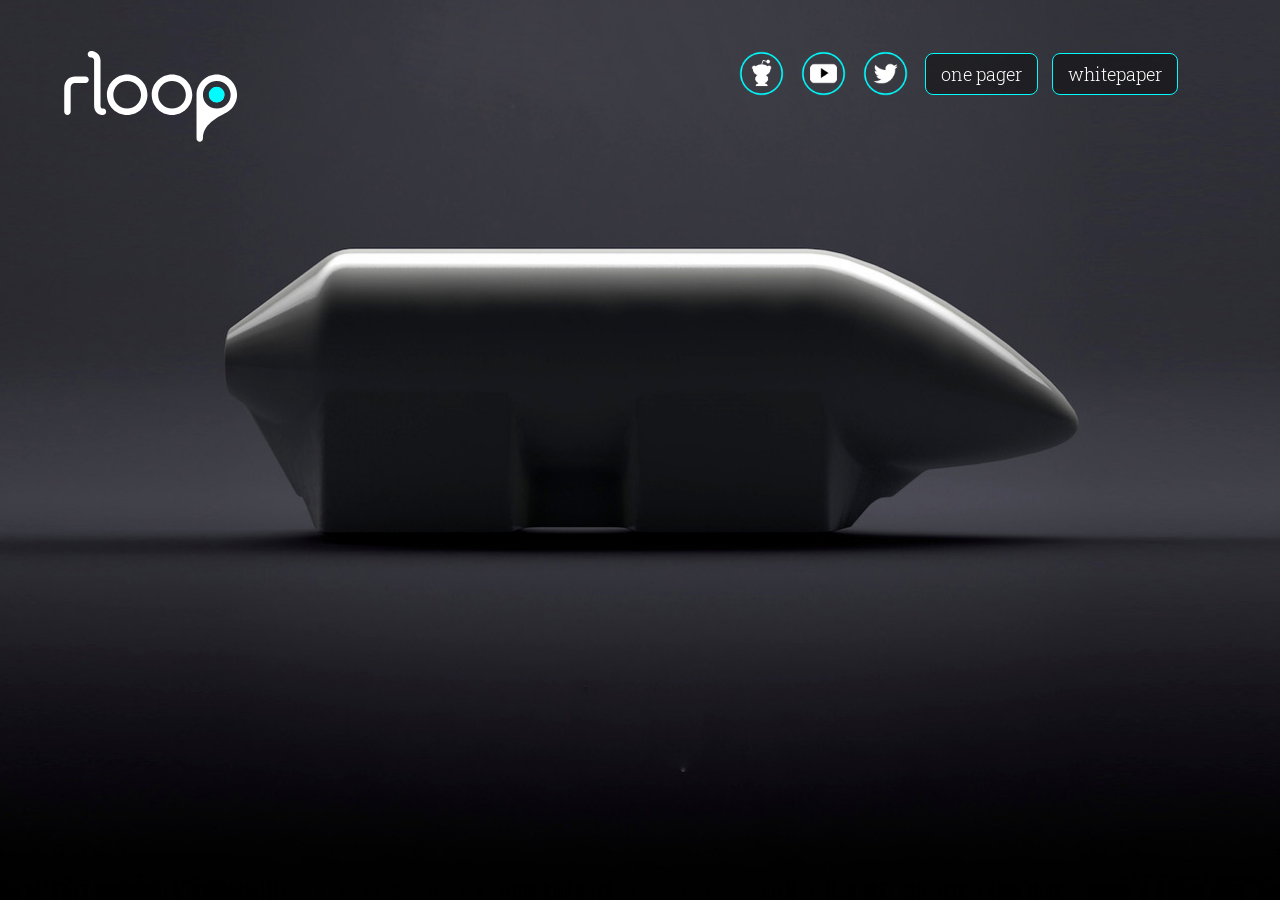
<file: index.html>
<!DOCTYPE html>

<html lang="en">
<head>
    <meta charset="UTF-8"></meta>
    <meta name="viewport" content="width=device-width, initial-scale=0.5, maximum-scale=1, user-scalable=0"></meta>
    <title>rLoop</title>

    <!-- <link href="https://fonts.googleapis.com/css?family=Roboto+Slab|Roboto:300,400" rel="stylesheet"> -->
    <link rel="stylesheet" type="text/css" href="css/preload.css"></link>
    <!-- <link rel="stylesheet" type="text/css" href="css/progressbar-style.css" /> -->

    <!-- jQuery library -->
    <script src="lib/jQuery/jquery-2.2.4.min.js"></script>
    <script src="lib/jQuery/jquery.sticky.js"></script>

    <link rel="stylesheet" type="text/css" href="css/main.css"></link>
    <!-- <script src="https://1.jsconsole.com/js/remote.js?aafbf3f7-8539-4c46-9a0c-f26c4fb8c9ca"></script> -->
    <script type="text/javascript" src="lib/scrollMagic/ScrollMagic.js"></script>
    <script type="text/javascript" src="lib/iScroll/iscroll-probe.js"></script>
    <script type="text/javascript" src="lib/scrollMagic/debug/debug.addIndicators.js"></script>
    <script data-main="js/" src="lib/requirejs/require.js"></script>
    <script src="lib/requirejs/PackageLoader.js"></script>
    <script type="text/javascript" src="js/preloaded.js"></script>
</head>

<body id="body">
    <div id='preloadScreen'>
        <div id='preloadInMiddle'>
            <div id='logoinMiddle'></div>
            <div id='preloadBar'>
                <div id='preloadFill'></div>
            </div>
            <div id="plsRotateText">Please rotate your device for a better viewing experience.</div>
        </div>
    </div>

    <div id="header">
        <div id="logoCont">
            <svg id="logo" version="1.1" viewBox="0 0 211 111" xmlns="http://www.w3.org/2000/svg"><g transform="matrix(1.3333 0 0 -1.3333 -35.839 123.04)"><g transform="translate(46.317 68.953)"><path d="m0 0h-9.719c-4.681 0-9.719-3.345-9.719-10.691v-21.382c0-1.61 1.305-2.916 2.916-2.916 1.61 0 2.915 1.306 2.915 2.916v21.382c0 4.509 2.976 4.86 3.888 4.86h9.719c1.61 0 2.916 1.305 2.916 2.915 0 1.611-1.306 2.916-2.916 2.916" fill="#fff"/></g><g transform="translate(84.222 70.897)"><path d="m0 0c-10.182 0-18.466-8.284-18.466-18.466s8.284-18.466 18.466-18.466 18.466 8.284 18.466 18.466-8.284 18.466-18.466 18.466m0-31.101c-6.967 0-12.635 5.668-12.635 12.635s5.668 12.635 12.635 12.635 12.635-5.668 12.635-12.635-5.668-12.635-12.635-12.635" fill="#fff"/></g><g transform="translate(125.04 70.897)"><path d="m0 0c-10.182 0-18.466-8.284-18.466-18.466s8.284-18.466 18.466-18.466 18.466 8.284 18.466 18.466-8.284 18.466-18.466 18.466m0-31.101c-6.967 0-12.635 5.668-12.635 12.635s5.668 12.635 12.635 12.635 12.635-5.668 12.635-12.635-5.668-12.635-12.635-12.635" fill="#fff"/></g><g transform="translate(165.86 70.897)"><path d="m0 0c-10.164 0-18.466-8.302-18.466-18.466v-39.848c0-1.611 1.305-2.916 2.916-2.916 1.61 0 2.915 1.305 2.915 2.916 0 14.578 17.43 21.002 22.559 24.291 5.129 3.288 8.542 9.04 8.542 15.557 0 10.164-8.302 18.466-18.466 18.466m0-31.101c-7.013 0-12.635 5.622-12.635 12.635 0 7.012 5.622 12.635 12.635 12.635s12.635-5.623 12.635-12.635c0-7.013-5.622-12.635-12.635-12.635" fill="#fff"/></g><g transform="translate(62.394 39.789)"><path d="m0 0-0.462 7e-3c-1.332 0.065-2.008 1.047-2.008 2.916v40.82c0 6.418-5.231 8.747-8.747 8.747-1.61 0-2.916-1.305-2.916-2.915s1.306-2.916 2.916-2.916c0.877 0 2.916-0.284 2.916-2.916v-40.82c0-6.417 4.649-8.747 7.775-8.747l0.105 8e-3c1.606-0.116 3.002 1.092 3.118 2.697 0.117 1.607-1.091 3.003-2.697 3.119" fill="#fff"/></g><g transform="translate(165.86 59.234)"><path d="m0 0c3.757 0 6.803-3.046 6.803-6.803 0-3.758-3.046-6.804-6.803-6.804-3.758 0-6.803 3.046-6.803 6.804 0 3.757 3.045 6.803 6.803 6.803" fill="#fff"/></g><g transform="translate(165.73 47.575)"><path d="m0 0c2.726 0 4.943 2.217 4.943 4.943 0 2.725-2.217 4.942-4.943 4.942s-4.943-2.217-4.943-4.942c0-2.726 2.217-4.943 4.943-4.943" fill="#00fcff"/></g><g transform="translate(165.73 47.575)"><path d="m0 0c2.726 0 4.943 2.217 4.943 4.943 0 2.725-2.217 4.942-4.943 4.942s-4.943-2.217-4.943-4.942c0-2.726 2.217-4.943 4.943-4.943z" fill="none" stroke="#00fcff" stroke-width="4.5"/></g></g></svg>
        </div>
        <div id='buttonsCont'>
            <div id='btnh1' class='btnHeader'></div>
            <div id='btnh2' class='btnHeader'></div>
            <div id='btnh3' class='btnHeader'></div>
            <div id='btnh4' class='btn-main'>one pager</div>
            <div id='btnh5' class='btn-main'>whitepaper</div>
        </div>
        <div class="screen">
            <div id="btnDown" class='btnArrow'></div>
            <div id="btnUp" class='btnArrow'></div>
        </div>
    </div>



    <!-- <main role='main' id='main'> -->
    <div id='main'>
      <div id="containerScroll" class="scrollContainer" style="position: relative;">
         <div class='container' style="position: relative;" >
            <section class="pageClass" id="pag1">
                <div id="pre-block">
                    for the
                </div>
                <div id="post-block1">
                    rLoop is delivering the vision for the Hyperloop.
                    Now you can be part of the engineering revolution.
                </div>
                <div id="post-block2">
                    For over two years, we've created the world's top
                    Hyperloop technology as a decentralised team.
                    Now we are bringing the Hyperloop onto the Blockchain,
                    allowing individuals to own and be part of the future.
                </div>
                <div id="post-block3">
                    <span class="hashtag">#servetheloop</span> <br/>
                    Join our email community to learn what comes next.
                </div>
                <div id="particles-container">
                    <!-- <svg id="particles" viewBox="0 0 100 300"></svg> -->
                </div>
                <!-- <div id="logo-click-area" onClick="start_animation(1.5)"></div> -->
                <div id="post-block4">
                    <form action="https://rloop.us12.list-manage.com/subscribe/post" method="POST" id="subscribe" target="formframe">
                        <input type="hidden" name="u" value="131680a7fd56be89b79329f9b">
                        <input type="hidden" name="id" value="69fc70f978">
                        <input type="email" autocapitalize="off" autocorrect="off" name="MERGE0" id="MERGE0" value="" placeholder="example@host.com"><!--
                        --><input type="submit" name="submit" value="join" class="inputBtn" id="inputNow">
                    </form>
                </div>
            </section>
            <!-- end page 1 -->

            <section class="pageClass" id="pag2">
                <div class="left-coin-text">
                    <div id="txtTitl" class="section-tranz">rLoop Token</div><br>
                    <div id="mainTxt" class="section-tranz">The rToken is the currency to power our network of minds and deliver our projects. The first project is in delivering the future of transportation, the Hyperloop.
                    </div>
                </div>
            </section>
            <!-- end page 2 -->

            <section class="pageClass" id="pag3">
                <div class="left-world-text">
                    <div id="txtTitl3" class="section-tranz">#teamoftomorrow</div>
                    <div id="mainTxt3" class="section-tranz">“rLoop is the first engineering organisation on the Blockchain. We are the fearless, the designers, the inventors, the game changers, the reality breakers. Together we have become a team of over 1,200 engineers from more than 59 countries. United by a desire to be part of world-changing technology. We are the team of tomorrow.” –rLoop
                    </div>
                    <div id="bottomTxt3" class="section-tranz">
                    We are the experts from NASA, CERN, Tesla, GE, Honeywell, and dozens of other top technology companies; all on a journey where the impossible becomes possible.
                    </div>

                </div>
            </section>

            <!-- end page 3 -->

            <section class="pageClass" id="pag4">
                <div class="left-speed-text">
                    <div id="txtTitl4" class="section-tranz">#theraceison</div>
                    <div id="mainTxt4" class="section-tranz">“The   Hyperloop   is   a   new   way   to   connect, it’s as convenient as a train and faster than a plane.” –rLoop
                    </div>
                    <br>
                    <div id="bottomTxt4" class="section-tranz"><span class='weight400'>The Hyperloop is the future of transportation.</span>
                        <br>Imagine a world where there are no weather disturbances, no check in, no flight delays and no  traffic jams or long commutes.<br><br>
                        Technologically all of this is possible.<br>
                         The future is here - the race is on.
                    </div>
                    <div id='watchVideoBtn' class='btn-main section-tranz'>WATCH VIDEO</div>

                </div>
            </section>

            <!-- end page 4 -->

            <section class="pageClass" id="pag5">
                <div class="left-ppl-text">
                    <div id="txtTitl5" class="section-tranz">#ownthehyperloop</div>
                    <div id="mainTxt5" class="section-tranz">“Ethically as well as practically, the Blockchain allows everyone to invest and be part of the future.  The Hyperloop owned by the people is the purest manifestation of our  beliefs, values and capabilities.” –rLoop
                    </div>
                    <div id="bottomTxt5" class="section-tranz">
                   rLoop is delivering the Hyperloop. It’s now time for rLoop to grow  and be owned by the people. By bringing the Hyperloop onto the  Blockchain you have a chance to be part of it.
                    </div>
                    <div id='onePagerBtn' class='btn-main section-tranz'>one pager</div>
                </div>
            </section>

            <!-- end page 5 -->

            <section class="pageClass" id="pag6">
                <div class="left-dots-text">
                    <div id="txtTitl6" class="section-tranz">rNetwork of minds</div>
                    <div id="mainTxt6" class="section-tranz">“When millions of people’s untapped talent has a place to go, the results are incredible. rLoop plans to harness the crowd to change the world.” –rLoop
                    </div>
                </div>
            </section>

            <!-- end page 6 -->

            <section class="pageClass" id="pag7">
                <div class="left-dots2-text">
                    <div id="mainTxt7" class="section-tranz">There are two primary innovations that rLoop provides; the approach to developing a project, and the processes to facilitate network collaboration. This is what we call the rLoop Network – rNetwork
                    </div>
                </div>
            </section>

            <!-- end page 7 -->

            <section class="pageClass" id="pag8">
                <div class="left-dots3-text">
                    <div id="mainTxt8" class="section-tranz">By freeing society from the bottle neck that has hampered technological advancement it enables people to collaborate and provide service wherever they are on the globe.  Together, operating under the rLoop values they will develop innovative technology that can have a global impact.
                    </div>
                </div>
            </section>

            <!-- end page 8 -->

            <section class="pageClass" id="pag9">
                <div class="left-dots4-text">
                    <div id="mainTxt9" class="section-tranz">The ROI comes from selling the project outputs to governments and education; as well as positively contributing to a better world.
                    </div>
                </div>
            </section>

            <!-- end page 9 -->

            <section class="pageClass" id="pag10">
                <div class="left-musk-text">
                    <div id="txtTitl10" class="section-tranz">#teamoftomorrow</div>
                    <div id="mainTxt10" class="section-tranz">In June 2015 Elon Musk, CEO of SpaceX announced a competition for engineering teams to design a pod for the Hyperloop and have it tested on a track at SpaceX.</div>

                    <div id="bottomTxt10" class="section-tranz">Within hours of the competition announcement a post on Reddit encouraged the community to form a team to compete. The team began to grow as strangers came together with a shared vision to make the dream a reality. In an experiment of open collaboration the world’s first crowdsourced engineering team was born: rLoop. The team grew organically through social media. Meeting daily using online tools like Slack and Google Hangouts. Visions and concepts thrived in a non-hierarchical structure, while a lack of organisational obstacles enabled rapid progress.
                    </div>
                    <div id='roadmapBtn' class='btn-main section-tranz'>VIEW OUR ROAD MAP</div>

                </div>
            </section>

            <!-- end page 10 -->

            <section class="pageClass" id="pag11">
                <div class="left-cyl-text">
                    <div id="txtTitl11" class="section-tranz">#wearerLoop</div>
                    <div id="mainTxt11" class="section-tranz">“For three years, we’ve created the world’s top Hyperloop technology as a decentralised team.” –rLoop<br></div>
                    <div id="bottomTxt11" class="section-tranz">Our journey so far...<br><br>• Worlds first most advanced Hyperloop prototype to date<br>•  First pod to achieve static levitation in vacuum<br>•  First pod to demonstrate pressure vessel sustaining human life in vacuum<br>• First engineering system entirely designed and built by the crowd<br>• First engineering organisation on the Blockchain
                    <div id="bottomTxt211" class="section-tranz2"></div>
                    • Award winners:
                        <div id="bottomTxt211" class="section-tranz2">
                            • "Best Non-Student Hyperloop Design” from Elon Musk, SpaceX at the World’s First Hyperloop Design Competition<br>• "Best Hyperloop Design, Drama, and Excitement: Best Architectural Design and Presentation” from BuildEarthLive, Asite, and the Dubai Future Foundation<br>• “Next Big Thing” from Basware and IndieGoGo<br>• “Innovation Award” from SpaceX at the World’s First Hyperloop Pod Competition
                        </div>
                    </div>

                </div>
            </section>

            <!-- end page 11 -->

            <section class="pageClass" id="pag12">
                <div class="left-brain-text">
                    <div id="txtTitl12" class="section-tranz">#futureofwork</div>
                    <div id="mainTxt12" class="section-tranz">“When millions of people’s untapped talent has a place to go, the results are incredible. rLoop plans to harness the crowd to change the world.”  –rLoop</div>
                    <div id="bottomTxt12" class="section-tranz">rLoop is not only delivering a new way to travel, we are demonstrating  a new way to work.<br><br>rLoop has shown that there is a better way of doing business, of collaborating and providing services. It offers vital lessons in how we can shape the future. How we can contribute to our global society and  its destiny together. United and sharing power for common purpose.<br><br>rLoop has shown that there is a vast untapped workforce of talented  and diverse people who are eager to participate in developing innovative  technology that can have global impact.
                    <div id='watchVideoBtn2' class='btn-main section-tranz'>WATCH VIDEO</div>
                    </div>

                </div>
            </section>

            <!-- end page 12 -->

            <section class="pageClass" id="pag13">
                <div class="left-partn-text">
                    <div id="txtTitl13" class="section-tranz">rPartners</div>
                    <div id="mainTxt13" class="section-tranz">“We believe that our vision, values and principles can create the momentum to drive radical change to realise the future of transportation and connect the world as never before.” –rLoop</div>
                    <div id="bottomTxt13" class="section-tranz">With thanks to our trusted partners who have supported our  journey and are united by the desire to be part of a world  changing technology.
                    </div>
                </div>
            </section>

            <!-- end page 13 -->

            <section class="pageClass" id="pag14">
                <div class="left-partn-text">
                    <div id="txtTitl14" class="section-tranz">rNews</div>
                    <div id="mainTxt14" class="section-tranz">“rLoop is a global movement with the ambition and  appetite to change the world. We are united by a shared goal of radical technological breakthroughs for the benefit of humanity.” –rLoop</div>
                    <div id="bottomTxt14" class="section-tranz">Our success to date has been driven from the experiences,  ideas and passion of our members who have over the last few  years put their time and effort into our journey. This journey  has received extensive media interest.
                    </div>
                </div>
            </section>

            <!-- end page 14 -->

            <section class="pageClass" id="pag15">
                <div class="left-end-text">
                    <div id="txtTitl15" class="section-tranz">Be part of the future now!</div><br>
                    <div id="mainTxt15" class="section-tranz">“The rLoop is no cliché. The future  is coming and it’s going to be radical. <br>Now is the time to join... <br> yours is the choice to make.” –rLoop</div><br><br>
                    <div id="bottomTxt15" class="section-tranz">
                        <div id="post-block31">
                            Be in the loop and join our email community.
                        </div><br>
                        <div id="post-block5">
                            <form action="https://rloop.us12.list-manage.com/subscribe/post" method="POST" id="subscribe">
                                <input type="hidden" name="u" value="131680a7fd56be89b79329f9b">
                                <input type="hidden" name="id" value="69fc70f978">
                                <input type="email" autocapitalize="off" autocorrect="off" name="MERGE0" id="MERGE0" value="" placeholder="example@host.com"><!--
                                --><input type="submit" name="submit" value="join">
                            </form>
                        </div>
                    </div>
                </div>
            </section>

            <!-- end page 15-->

        </div>
      </div>
    </div>
    <!-- </main> -->

    <!-- scena 3d -->
    <div id="webGLContent"></div>

    <!-- assets -->


    <!-- navigation -->
    <div id="menuContent"></div>
    <script type="text/javascript">jq=jQuery;</script>

    <div class="popup__overlay">
      <div class="popup" id="popupVid">
        <div class="popup__close">
            <img class="closePopup" src="img/btn/close.png">
        </div>
        <div class='videoHolder'>
            <iframe id="vidframe1" src="https://www.youtube.com/embed/Vu3bW1sVf14?enablejsapi=1&version=3" frameborder="0" allowscriptaccess="always"></iframe>
        </div>
        <div class='videoHolder'>
            <iframe id="vidframe2" src="https://www.youtube.com/embed/C0wcdmJ_2ks?enablejsapi=1&version=3" frameborder="0" ></iframe>
        </div>
        <div class='videoHolder'>
            <iframe id="formframe" name="formframe" frameborder="0" ></iframe>
        </div>
      </div>
    </div>

    <script type="x-shader/x-vertex" id="vertexshader">
        attribute float alpha;
        varying float vAlpha;
        varying vec3 vColor;
        void main() {
            vAlpha = alpha;
            vec4 mvPosition = modelViewMatrix * vec4( position, 1.0 );
            gl_PointSize = 8.0;
            gl_Position = projectionMatrix * mvPosition;
        }
    </script>

    <script type="x-shader/x-fragment" id="fragmentshader">
        uniform vec3 color;
        varying float vAlpha;
        void main() {
            gl_FragColor = vec4( color, vAlpha );
        }
    </script>

    <script type="x-shader/x-vertex" id="vertexshaderP">

        attribute float alpha;
        attribute float size;
        attribute vec3 customColor;
        attribute vec2 aPoints;
        uniform sampler2D texture;
        varying vec3 vColor;
        varying float vAlpha;

        void main() {
            vAlpha = alpha;
            vColor = customColor;


            vec4 pos=vec4(texture2D(texture,aPoints).xyz,1.0)+vec4(position,1.0);
            //vec4 pos=vec4(position,1.0);
            vec4 mvPosition =modelViewMatrix * pos;
            gl_PointSize = size * ( 1000.0 / length( mvPosition.xyz ) );

            gl_Position = projectionMatrix * mvPosition;

        }
    </script>

    <script type="x-shader/x-fragment" id="fragmentshaderP">
        #ifdef GL_ES
        precision highp float;
        #endif

        uniform vec3 color;
        uniform sampler2D texture_point;

        varying vec3 vColor;
        varying float vAlpha;

        void main() {

        gl_FragColor = vec4( color * vColor, vAlpha );
        gl_FragColor = gl_FragColor * texture2D( texture_point, gl_PointCoord );
        //gl_FragColor = vec4( color, vAlpha );

        }


    </script>

</body>
</html>
</file>
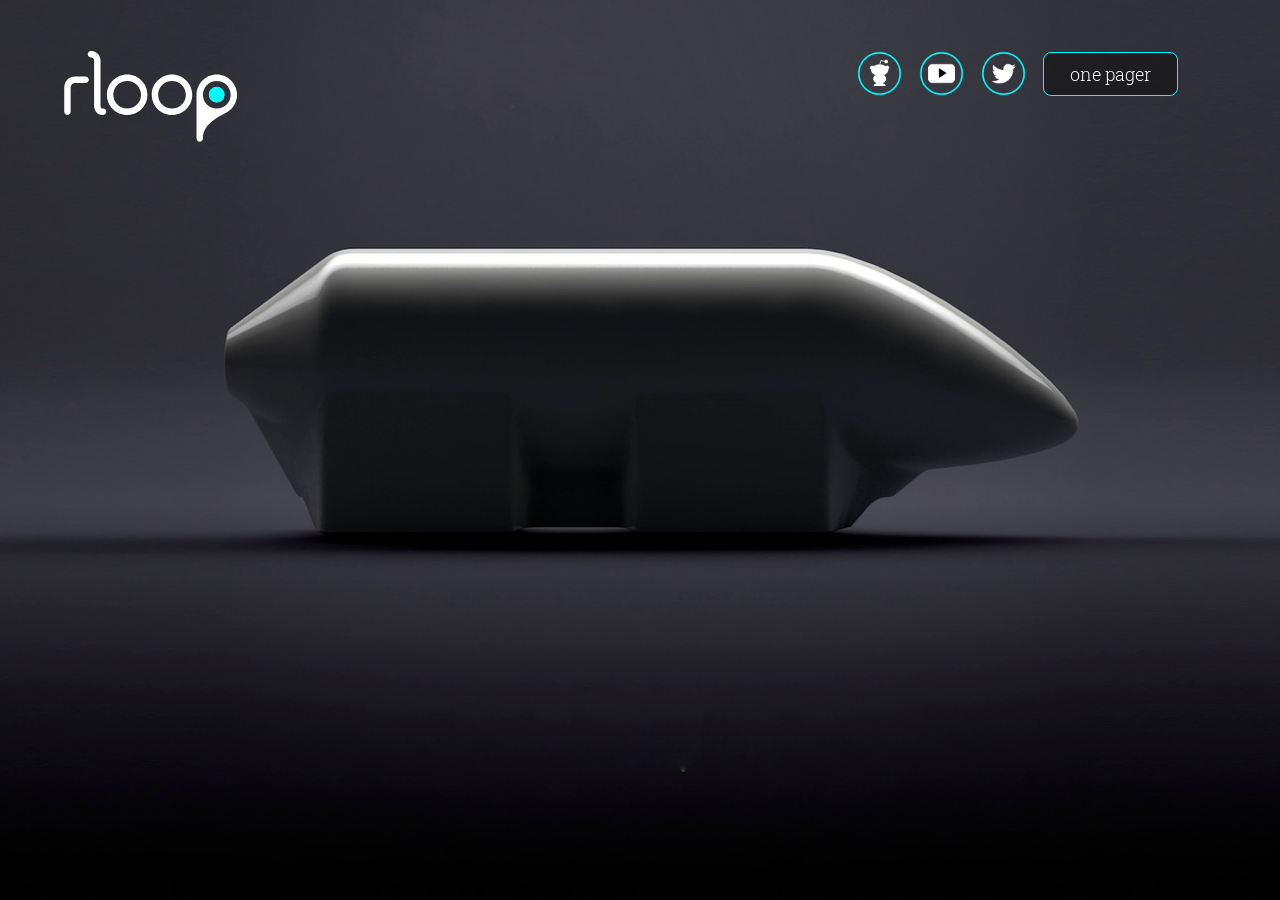
<file: bak20180219/index.html>
<!DOCTYPE html>

<html lang="en">
<head>
    <meta charset="UTF-8"></meta>
    <meta name="viewport" content="width=device-width, initial-scale=0.5, maximum-scale=1, user-scalable=0"></meta>
    <title>rLoop</title>  
    
    <!-- <link href="https://fonts.googleapis.com/css?family=Roboto+Slab|Roboto:300,400" rel="stylesheet"> -->
    <link rel="stylesheet" type="text/css" href="css/preload.css"></link>
    <!-- <link rel="stylesheet" type="text/css" href="css/progressbar-style.css" /> -->

    <!-- jQuery library -->
    <script src="lib/jQuery/jquery-2.2.4.min.js"></script>
    <script src="lib/jQuery/jquery.sticky.js"></script>

    <link rel="stylesheet" type="text/css" href="css/main.css"></link>
    <!-- <script src="https://1.jsconsole.com/js/remote.js?aafbf3f7-8539-4c46-9a0c-f26c4fb8c9ca"></script> -->
    <script type="text/javascript" src="lib/scrollMagic/ScrollMagic.js"></script> 
    <script type="text/javascript" src="lib/iScroll/iscroll-probe.js"></script>   
    <script type="text/javascript" src="lib/scrollMagic/debug/debug.addIndicators.js"></script>  
    <script data-main="js/" src="lib/requirejs/require.js"></script>
    <script src="lib/requirejs/PackageLoader.js"></script> 
    <script type="text/javascript" src="js/preloaded.js"></script>
</head>

<body id="body">
    <div id='preloadScreen'>
        <div id='preloadInMiddle'>
            <div id='logoinMiddle'></div>
            <div id='preloadBar'>
                <div id='preloadFill'></div>
            </div>
            <div id="plsRotateText">Please rotate your device for a better viewing experience.</div>
        </div>
    </div>

    <div id="header">
        <div id="logoCont">
            <svg id="logo" version="1.1" viewBox="0 0 211 111" xmlns="http://www.w3.org/2000/svg"><g transform="matrix(1.3333 0 0 -1.3333 -35.839 123.04)"><g transform="translate(46.317 68.953)"><path d="m0 0h-9.719c-4.681 0-9.719-3.345-9.719-10.691v-21.382c0-1.61 1.305-2.916 2.916-2.916 1.61 0 2.915 1.306 2.915 2.916v21.382c0 4.509 2.976 4.86 3.888 4.86h9.719c1.61 0 2.916 1.305 2.916 2.915 0 1.611-1.306 2.916-2.916 2.916" fill="#fff"/></g><g transform="translate(84.222 70.897)"><path d="m0 0c-10.182 0-18.466-8.284-18.466-18.466s8.284-18.466 18.466-18.466 18.466 8.284 18.466 18.466-8.284 18.466-18.466 18.466m0-31.101c-6.967 0-12.635 5.668-12.635 12.635s5.668 12.635 12.635 12.635 12.635-5.668 12.635-12.635-5.668-12.635-12.635-12.635" fill="#fff"/></g><g transform="translate(125.04 70.897)"><path d="m0 0c-10.182 0-18.466-8.284-18.466-18.466s8.284-18.466 18.466-18.466 18.466 8.284 18.466 18.466-8.284 18.466-18.466 18.466m0-31.101c-6.967 0-12.635 5.668-12.635 12.635s5.668 12.635 12.635 12.635 12.635-5.668 12.635-12.635-5.668-12.635-12.635-12.635" fill="#fff"/></g><g transform="translate(165.86 70.897)"><path d="m0 0c-10.164 0-18.466-8.302-18.466-18.466v-39.848c0-1.611 1.305-2.916 2.916-2.916 1.61 0 2.915 1.305 2.915 2.916 0 14.578 17.43 21.002 22.559 24.291 5.129 3.288 8.542 9.04 8.542 15.557 0 10.164-8.302 18.466-18.466 18.466m0-31.101c-7.013 0-12.635 5.622-12.635 12.635 0 7.012 5.622 12.635 12.635 12.635s12.635-5.623 12.635-12.635c0-7.013-5.622-12.635-12.635-12.635" fill="#fff"/></g><g transform="translate(62.394 39.789)"><path d="m0 0-0.462 7e-3c-1.332 0.065-2.008 1.047-2.008 2.916v40.82c0 6.418-5.231 8.747-8.747 8.747-1.61 0-2.916-1.305-2.916-2.915s1.306-2.916 2.916-2.916c0.877 0 2.916-0.284 2.916-2.916v-40.82c0-6.417 4.649-8.747 7.775-8.747l0.105 8e-3c1.606-0.116 3.002 1.092 3.118 2.697 0.117 1.607-1.091 3.003-2.697 3.119" fill="#fff"/></g><g transform="translate(165.86 59.234)"><path d="m0 0c3.757 0 6.803-3.046 6.803-6.803 0-3.758-3.046-6.804-6.803-6.804-3.758 0-6.803 3.046-6.803 6.804 0 3.757 3.045 6.803 6.803 6.803" fill="#fff"/></g><g transform="translate(165.73 47.575)"><path d="m0 0c2.726 0 4.943 2.217 4.943 4.943 0 2.725-2.217 4.942-4.943 4.942s-4.943-2.217-4.943-4.942c0-2.726 2.217-4.943 4.943-4.943" fill="#00fcff"/></g><g transform="translate(165.73 47.575)"><path d="m0 0c2.726 0 4.943 2.217 4.943 4.943 0 2.725-2.217 4.942-4.943 4.942s-4.943-2.217-4.943-4.942c0-2.726 2.217-4.943 4.943-4.943z" fill="none" stroke="#00fcff" stroke-width="4.5"/></g></g></svg>
        </div>
        <div id='buttonsCont'>
            <div id='btnh1' class='btnHeader'></div>
            <div id='btnh2' class='btnHeader'></div>
            <div id='btnh3' class='btnHeader'></div>
            <div id='btnh4' class='btn-main'>one pager</div>
        </div>
        <div class="screen">
            <div id="btnDown" class='btnArrow'></div>
            <div id="btnUp" class='btnArrow'></div>
        </div>
    </div>



    <!-- <main role='main' id='main'> -->    
    <div id='main'>
      <div id="containerScroll" class="scrollContainer" style="position: relative;">
         <div class='container' style="position: relative;" > 
            <section class="pageClass" id="pag1">
                <div id="pre-block">
                    for the
                </div>
                <div id="post-block1">
                    rLoop is delivering the vision for the Hyperloop.
                    Now you can be part of the engineering revolution.
                </div>
                <div id="post-block2">
                    For over two years, we've created the world's top
                    Hyperloop technology as a decentralised team.
                    Now we are bringing the Hyperloop onto the Blockchain,
                    allowing individuals to own and be part of the future.
                </div>
                <div id="post-block3">
                    <span class="hashtag">#servetheloop</span> <br/>
                    Join our email community to learn what comes next.
                </div>
                <div id="particles-container">
                    <!-- <svg id="particles" viewBox="0 0 100 300"></svg> -->
                </div>
                <!-- <div id="logo-click-area" onClick="start_animation(1.5)"></div> -->
                <div id="post-block4">
                    <form action="https://rloop.us12.list-manage.com/subscribe/post" method="POST" id="subscribe">
                        <input type="hidden" name="u" value="131680a7fd56be89b79329f9b">
                        <input type="hidden" name="id" value="69fc70f978">
                        <input type="email" autocapitalize="off" autocorrect="off" name="MERGE0" id="MERGE0" value="" placeholder="example@host.com"><!--
                        --><input type="submit" name="submit" value="join" class="inputBtn">
                    </form>
                </div>
            </section>
            <!-- end page 1 -->

            <section class="pageClass" id="pag2">
                <div class="left-coin-text">
                    <div id="txtTitl" class="section-tranz">rLoop Coin</div><br>
                    <div id="mainTxt" class="section-tranz">The rCoin is the currency to power our network of minds and deliver our projects. The first project is in delivering the future of transportation, the Hyperloop.
                    </div>
                </div>
            </section>
            <!-- end page 2 -->

            <section class="pageClass" id="pag3">
                <div class="left-world-text">
                    <div id="txtTitl3" class="section-tranz">#teamoftomorrow</div>
                    <div id="mainTxt3" class="section-tranz">“rLoop is the first engineering organisation on the Blockchain. We are the inventors, the risk takers,  the game changers, the reality breakers. Together  we have become a team of over 1,200 members  from more than 56 countries. United by a desire  to be part of world-changing technology. We are the team of tomorrow” –rLoop
                    </div>
                    <div id="bottomTxt3" class="section-tranz">
                    We are the experts from NASA, CERN, Tesla, GE, Honeywell, and dozens of other top technology companies; all on a journey where the impossible become possible. 
                    </div>

                </div>
            </section>

            <!-- end page 3 -->

            <section class="pageClass" id="pag4">
                <div class="left-speed-text">
                    <div id="txtTitl4" class="section-tranz">#theraceison</div>
                    <div id="mainTxt4" class="section-tranz">“The   Hyperloop   is   a   new   way   to   connect, it’s as convenient as a train and faster than a plane” –rLoop
                    </div>
                    <br>
                    <div id="bottomTxt4" class="section-tranz"><span class='weight400'>The Hyperloop is the future of transportation.</span>
                        <br>Imagine a world where there are no weather disturbances, no check in, no flight delays and no  traffic jams or long commutes.<br><br>
                        Technologically all of this is possible.<br>
                         The future is here - the race is on.
                    </div>
                    <div id='watchVideoBtn' class='btn-main section-tranz'>WATCH VIDEO</div>

                </div>
            </section>

            <!-- end page 4 -->

            <section class="pageClass" id="pag5">
                <div class="left-ppl-text">
                    <div id="txtTitl5" class="section-tranz">#ownthehyperloop</div>
                    <div id="mainTxt5" class="section-tranz">“Ethically as well as practically, the Blockchain allows everyone to invest and be part of the future.  The Hyperloop owned by the people is the purest manifestation of our  beliefs, values and capabilities. “ –rLoop
                    </div>
                    <div id="bottomTxt5" class="section-tranz">
                   rLoop is delivering the Hyperloop. It’s now time for rLoop to grow  and be owned by the people. By bringing the Hyperloop onto the  Blockchain you have a chance to be part of it.
                    </div>
                    <div id='onePagerBtn' class='btn-main section-tranz'>one pager</div>
                </div>
            </section>

            <!-- end page 5 -->

            <section class="pageClass" id="pag6">
                <div class="left-dots-text">
                    <div id="txtTitl6" class="section-tranz">rNetwork of minds</div>
                    <div id="mainTxt6" class="section-tranz">“When millions of people’s untapped talent has a place to go, the results are incredible. rLoop plans to harness the crowd to change the world.” –rLoop
                    </div>                   
                </div>
            </section>

            <!-- end page 6 -->

            <section class="pageClass" id="pag7">
                <div class="left-dots2-text">
                    <div id="mainTxt7" class="section-tranz">There are two primary innovations that rLoop provides: the approach to developing a project, and the processes to facilitate network collaboration. This is what we call rNetwork – the rLoop Network. 
                    </div>                   
                </div>
            </section>

            <!-- end page 7 -->

            <section class="pageClass" id="pag8">
                <div class="left-dots3-text">
                    <div id="mainTxt8" class="section-tranz">By freeing society from the bottle neck that has hampered technological advancement it enables people to collaborate and provide service wherever they are on the globe.  Together, operating under the rLoop values they will develop innovative technology that can have a global impact.
                    </div>                   
                </div>
            </section>

            <!-- end page 8 -->

            <section class="pageClass" id="pag9">
                <div class="left-dots4-text">
                    <div id="mainTxt9" class="section-tranz">The ROI comes from selling the project outputs to governments and education as well as positively contributing to a better world.
                    </div>                   
                </div>
            </section>

            <!-- end page 9 -->

            <section class="pageClass" id="pag10">
                <div class="left-musk-text">
                    <div id="txtTitl10" class="section-tranz">#teamoftomorrow</div>
                    <div id="mainTxt10" class="section-tranz">In June 2015 Elon Musk, CEO of SpaceX announced a competition for engineering teams to design a pod for the Hyperloop and have it tested on a track at SpaceX.</div>
                    
                    <div id="bottomTxt10" class="section-tranz">Within hours of the competition announcement a post on Reddit encouraged the community to form a team to compete. The team began to grow as strangers came together with a shared vision to make the dream a reality. In an experiment of open collaboration the world’s first crowdsourced engineering team was born: rLoop. The team grew organically through social media. Meeting daily using online tools like Slack and Google Hangouts. Visions and concepts thrived in a non-hierarchical structure, while a lack of organisational obstacles enabled rapid progress.
                    </div>
                    <div id='roadmapBtn' class='btn-main section-tranz'>VIEW OUR ROAD MAP</div>

                </div>
            </section>

            <!-- end page 10 -->

            <section class="pageClass" id="pag11">
                <div class="left-cyl-text">
                    <div id="txtTitl11" class="section-tranz">#wearerLoop</div>
                    <div id="mainTxt11" class="section-tranz">“For three years, we’ve created the world’s top Hyperloop technology as a decentralised team.” –rLoop<br></div>              
                    <div id="bottomTxt11" class="section-tranz">Our journey so far...<br><br>• Worlds first most advanced Hyperloop prototype to date<br>•  First Pod to achieve static levitation in vacuum<br>•  First pod to demonstrate pressure vessel sustaining human life in vacuum<br>• First engineering system entirely designed and built by the crowd<br>• First engineering organisation on the Blockchain
                    <div id="bottomTxt211" class="section-tranz2"></div>
                    • Award winners:
                        <div id="bottomTxt211" class="section-tranz2">
                            • "Best Non-Student Hyperloop Design” from Elon Musk, SpaceX at the World’s First Hyperloop Design Competition<br>• "Best Hyperloop Design, Drama, and Excitement: Best Architectural Design and Presentation” from BuildEarthLive, Asite, and the Dubai Future Foundation<br>• “Next Big Thing” from Basware and IndieGoGo<br>• “Innovation Award” from SpaceX at the World’s First Hyperloop Pod Competition
                        </div>
                    </div>

                </div>
            </section>

            <!-- end page 11 -->

            <section class="pageClass" id="pag12">
                <div class="left-brain-text">
                    <div id="txtTitl12" class="section-tranz">#futureofwork</div>
                    <div id="mainTxt12" class="section-tranz">“When millions of people’s untapped talent has a place to go, the results are incredible. rLoop plans to harness the crowd to change the world.”  –rLoop</div>              
                    <div id="bottomTxt12" class="section-tranz">rLoop is not only delivering a new way to travel, we are demonstrating  a new way to work.<br><br>rLoop has shown that there is a better way of doing business, of collaborating and providing services. It offers vital lessons in how we can shape the future. How we can contribute to our global society and  its destiny together. United and sharing power for common purpose.<br><br>rLoop has shown that there is a vast untapped workforce of talented  and diverse people who are eager to participate in developing innovative  technology that can have global impact.  
                    <div id='watchVideoBtn2' class='btn-main section-tranz'>WATCH VIDEO</div>                      
                    </div>
                    
                </div>
            </section>

            <!-- end page 12 -->

            <section class="pageClass" id="pag13">
                <div class="left-partn-text">
                    <div id="txtTitl13" class="section-tranz">rPartners</div>
                    <div id="mainTxt13" class="section-tranz">“We believe that our vision, values and principles can create the momentum to drive radical change to realise the future of transportation and connect the world as never before.” –rLoop</div>              
                    <div id="bottomTxt13" class="section-tranz">With thanks to our trusted partners who have supported our  journey and are united by the desire to be part of a world  changing technology...
                    </div>
                </div>
            </section>

            <!-- end page 13 -->

            <section class="pageClass" id="pag14">
                <div class="left-partn-text">
                    <div id="txtTitl14" class="section-tranz">rNews</div>
                    <div id="mainTxt14" class="section-tranz">“rLoop is a global movement with the ambition and  appetite to change the world. We are united by a shared goal of radical technological breakthroughs for the benefit of humanity.” –rLoop</div>              
                    <div id="bottomTxt14" class="section-tranz">Our success to date has been driven from the experiences,  ideas and passion of our members who have over the last few  years put their time and effort into our journey. This journey  has received extensive media interest.
                    </div>
                </div>
            </section>

            <!-- end page 14 -->

            <section class="pageClass" id="pag15">
                <div class="left-end-text">
                    <div id="txtTitl15" class="section-tranz">Be part of the future now</div><br>
                    <div id="mainTxt15" class="section-tranz">“The rLoop is no cliché – the future  is coming and it’s going to be radical... <br>now is the time to join... <br> yours is the choice to make.” –rLoop</div><br><br>          
                    <div id="bottomTxt15" class="section-tranz">
                        <div id="post-block31">
                            Be in the loop and join our email community.
                        </div><br>
                        <div id="post-block5">
                            <form action="https://rloop.us12.list-manage.com/subscribe/post" method="POST" id="subscribe">
                                <input type="hidden" name="u" value="131680a7fd56be89b79329f9b">
                                <input type="hidden" name="id" value="69fc70f978">
                                <input type="email" autocapitalize="off" autocorrect="off" name="MERGE0" id="MERGE0" value="" placeholder="example@host.com"><!--
                                --><input type="submit" name="submit" value="join">
                            </form>
                        </div>
                    </div>
                </div>
            </section>

            <!-- end page 15-->

        </div>
      </div>
    </div>
    <!-- </main> -->

    <!-- scena 3d -->
    <div id="webGLContent"></div>

    <!-- assets -->


    <!-- navigation -->
    <div id="menuContent"></div>
    <script type="text/javascript">jq=jQuery;</script>

    <script type="x-shader/x-vertex" id="vertexshader">
        attribute float alpha;
        varying float vAlpha;
        varying vec3 vColor;
        void main() {
            vAlpha = alpha;
            vec4 mvPosition = modelViewMatrix * vec4( position, 1.0 );
            gl_PointSize = 8.0;
            gl_Position = projectionMatrix * mvPosition;
        }
    </script> 

    <script type="x-shader/x-fragment" id="fragmentshader">
        uniform vec3 color;
        varying float vAlpha;
        void main() {
            gl_FragColor = vec4( color, vAlpha );
        }
    </script>

    <script type="x-shader/x-vertex" id="vertexshaderP">

        attribute float alpha;
        attribute float size;
        attribute vec3 customColor;
        attribute vec2 aPoints;
        uniform sampler2D texture;
        varying vec3 vColor;
        varying float vAlpha;

        void main() {
            vAlpha = alpha;
            vColor = customColor;


            vec4 pos=vec4(texture2D(texture,aPoints).xyz,1.0)+vec4(position,1.0);
            //vec4 pos=vec4(position,1.0);
            vec4 mvPosition =modelViewMatrix * pos;
            gl_PointSize = size * ( 1000.0 / length( mvPosition.xyz ) );

            gl_Position = projectionMatrix * mvPosition;

        }


    </script>

    <script type="x-shader/x-fragment" id="fragmentshaderP">
        #ifdef GL_ES
        precision highp float;
        #endif

        uniform vec3 color;
        uniform sampler2D texture_point;

        varying vec3 vColor;
        varying float vAlpha;

        void main() {

        gl_FragColor = vec4( color * vColor, vAlpha );
        gl_FragColor = gl_FragColor * texture2D( texture_point, gl_PointCoord );
        //gl_FragColor = vec4( color, vAlpha );

        }


    </script>
   
</body>
</html>
</file>
<file: css/preload.css>
#preloadScreen{
	position: absolute;
    top: 0px;
	width: 100%;
	height: 100%;
	background-color: #FFFFFF;
	z-index: 3000;
}



#preloadInMiddle{

	position: absolute;

    top: 36%;

    left: 50%;

    height: 200px;

    width: 400px;

    margin: -60px 0 0 -200px;
    font-size: 2.5vh;
    color: black;
}



#logoinMiddle{

	/*margin-left:65px;*/
	visibility: hidden;
	margin-bottom: 10px;

	position: relative;

	width:30vh;

	height:30vh;

	background-image: url(../img/btn/portrait_warning_rloop.png);
	background-repeat:no-repeat;

	background-size:contain;

}

#plsRotateText {
	display: none;
}



#preloadBar{

	position: relative;

	background-color: #ebebeb;

	width:400px;

	height: 5px;

	border-radius: 5px;

}



#preloadFill{

	width: 0%;

	height: 100%;

	border-radius: 5px;

	background-color: #3096ca;

}

#logoinMiddle {
	/*margin-left: 110px;*/
	margin-bottom: 0px;
}

.preloadedQuestion {
	width: 400px;
}

.preloadedText {
	padding: 20px;
	text-align: center;
	width: 300px;
	color: black;
	font-size: 16px;
	font-family: Lato;
}

.preBtn {
	display: inline-block !important;
	margin-left: 20px;
	margin-right: 0px;
}

#preloadBtnNo {
	margin-left: 25px;
}

.preloadCheckbox {
	top: 2px !important;
    margin-left: 25px;
}

.preloadText2 {
	font-family: Lato;
	color: #3096ca;
	font-size: 13px;
}

#preloadedq {
	display: none;
}
</file>
<file: css/progressbar-style.css>
.progressbar {
  width:200px;
	height:50px;
	margin:20px auto;
	border:solid 1px grey;
}
.progressbar-inner {
	width:inherit;
	height:inherit;
}
.progressbar-progress {
	background-color:grey;
	height:inherit;
}
</file>
<file: css/main.css>
@import url('https://fonts.googleapis.com/css?family=Roboto+Slab:300,400|Roboto:300,400');

/*font-family: 'Open Sans', sans-serif;*/
font-family: 'Roboto Slab', serif;
font-family: 'Roboto', sans-serif;

html{
    margin: 0;
    height: 100%;
}

body {

    background-image: url(../img/bg/pod_conv.jpg), url(../img/bg/pod_h.png), url(../img/bg/pod_v.png);
    background-position: -10000px -10000px, -10000px -10000px, -10000px -10000px;
    background-repeat: no-repeat, no-repeat, no-repeat;
    background-attachment: fixed;
    /*-o-background-size: cover;
    -moz-background-size: cover;
    -webkit-background-size: cover;
    */
    font-family:  'Roboto Slab', serif;
    background-color: rgb(200, 200, 200);
    color: white;
    width: 100%;
    margin: 0px;
    padding: 0px;
    -webkit-text-size-adjust: none;

    /*overflow-y: scroll;*/
    /* added to keep scrollbar while animating */

    overflow: hidden;
    -webkit-overflow-scrolling: auto;

    /*color: #000000;
    font-family: Open Sans,sans-serif;
    font-size: 12px;
    background-color: #000;
    background: #ffffff;
    margin: 0px;
    padding: 0px;
    width: 100%;

    position:absolute; top:0; bottom:0; right:0; left:0;*/
}

main {
    height: 100%;
    overflow: hidden;
}

#logo, #logo-click-area {
        position: absolute;
        left: 0px;
        top: 0px;
        width: 0px;
        height: 0px;
        opacity: 1;

    }

#logo {
    left: 5vw;
}

    #logo-click-area {
        cursor: pointer;
    }

    #pre-block, #post-block1, #post-block2, #post-block3, #post-block4, #post-block31 {
        position: absolute;
        left: 0px;
        right: 0px;
        text-align: center;
        opacity: 0;
    }

    #particles-container {
        position: absolute;
        top: 0px;
        left: 0px;
        right: 0px;
        height: 100vh;
        overflow: hidden;
    }

    #particles {
        position: absolute;
        top: 0px;
        left: 0px;
        right: 0px;
        width: 100vw;
        height: 300vw;
    }

    #post-block3 {
        color: rgb(0, 252, 254);
    }

    #post-block3 .hashtag {
        /* color: white; */
    }

    #post-block4 input[type="email"], #post-block4 input[type="submit"] {
        box-sizing: border-box;
        border: 1px solid rgb(0, 252, 254);
        font-family: inherit;
        font-size: inherit;
        padding: 0.2em;
        color: rgb(51, 52, 56);
        margin: 0px;
    }

    #post-block4 input[type="email"] {
        width: 13em;
    }

    #post-block4 input[type="submit"] {
        background-color: rgb(0, 252, 254);
        text-transform: uppercase;
        padding-left: 1em;
        padding-right: 1em;
        margin: 0px;
    }

    #post-block5 input[type="email"], #post-block5 input[type="submit"] {
        box-sizing: border-box;
        border: 1px solid rgb(0, 252, 254);
        font-family: inherit;
        font-size: inherit;
        padding: 0.2em;
        color: rgb(51, 52, 56);
        margin: 0px;
    }

    #post-block5 input[type="email"] {
        width: 13em;
    }

    #post-block5 input[type="submit"] {
        background-color: rgb(0, 252, 254);
        text-transform: uppercase;
        padding-left: 1em;
        padding-right: 1em;
        margin: 0px;
    }

    ::-webkit-input-placeholder { /* Chrome */
        color: rgb(230, 230, 230);
    }
    :-ms-input-placeholder { /* IE 10+ */
        color: rgb(230, 230, 230);
    }
    ::-moz-placeholder { /* Firefox 19+ */
        color: rgb(230, 230, 230);
        opacity: 1;
    }
    :-moz-placeholder { /* Firefox 4 - 18 */
        color: rgb(230, 230, 230);
        opacity: 1;
    }

    input, textarea {
      -webkit-appearance: none;
      -webkit-border-radius: 0;
    }


#particles-container{
    display: none;
}

#header {
   /* z-index: 10000;
    position: fixed;
*/
    /*display: none;*/

    z-index: 100;
    position: fixed;
    width: 100%;
    height: 100%;
    pointer-events: none;
}

#logoCont {
    pointer-events: auto;
    cursor: pointer;
}

#webGLContent {
    position: fixed;
    display:block;
    top:0px;
    width: 100%;
    height: 100%;
    z-index: 5;
    /*background: #f3f3f3;  For browsers that do not support gradients
    background-color: #f3f3f3;*/
    overflow: visible;
    pointer-events: none;
}

#watchVideoBtn {
    margin-top: 3vh;
}

.btn-main {
    padding: 1vh;
    padding-right: 2vw;
    padding-left: 2vw;
    border-color: rgb(0, 252, 254);
    border-width: 1px;
    border-radius: 8px;
    border-style: solid;
    width: auto;
    color: white;
    position: absolute;
    font-size: 0.9vw;
    cursor: pointer;
    background-color: rgba(0, 0, 0, 0.41);
    pointer-events: auto;
    cursor: pointer;
}

.btn-main:hover {
    border-color: rgb(254, 252, 254);
}

.pageClass {
    width: 100%;
    height: 100vh;
    z-index: 1;
    position: relative;
}

#pag2 {
    background-image: url(../img/bg/section2bg.jpg);
    background-position: center;
    background-repeat: no-repeat;
    background-size: cover;
}

.left-coin-text {
    margin: auto;
    position: absolute;
    top: 0; left: 5vw; bottom: 0;
    width: 35vw;
    height: 42vh;
    /*
    margin-left: 5vw;

    position: relative;*/
}

.left-world-text {
    margin: auto;
    position: absolute;
    top: 0; left: 5vw; bottom: 0;
    width: 37vw;
    height: 50vh;
    /*
    margin-left: 5vw;

    position: relative;*/
}

.left-ppl-text {
    margin: auto;
    position: absolute;
    top: 0; left: 5vw; bottom: 0;
    width: 47vw;
    height: 44vh;
}

.left-dots-text {
    margin: auto;
    position: absolute;
    top: 0; left: 5vw; bottom: 0;
    width: 37vw;
    height: 40vh;
}

.left-dots2-text {
    margin: auto;
    position: absolute;
    top: 0; left: 5vw; bottom: 0;
    width: 43vw;
    height: 36vh;
}

.left-dots3-text {
    margin: auto;
    position: absolute;
    top: 0; left: 5vw; bottom: 0;
    width: 54vw;
    height: 49vh;
}

.left-dots4-text {
    margin: auto;
    position: absolute;
    top: 0; left: 5vw; bottom: 0;
    width: 54vw;
    height: 49vh;
}

.left-speed-text {
    margin: auto;
    position: absolute;
    top: 0; left: 5vw; bottom: 0;
    width: 34vw;
    height: 50vh;
}

.left-musk-text {
    margin: auto;
    position: absolute;
    top: 0; left: 5vw; bottom: 0;
    width: 50vw;
    height: 45vh;
}
.left-cyl-text {
    margin: auto;
    position: absolute;
    top: 0; left: 5vw; bottom: 0;
    width: 49vw;
    height: 57vh;
}

.left-partn-text {
    margin: auto;
    position: absolute;
    top: 0; left: 5vw; bottom: 0;
    width: 45vw;
    height: 40vh;
}

.left-brain-text {
    margin: auto;
    position: absolute;
    top: 0; left: 5vw; bottom: 0;
    width: 49vw;
    height: 59vh;
}


.left-end-text {
    /*margin: auto;
    position: absolute;
    top: 0;
    left: 0;
    bottom: 0;
    top: 0; left: 0; bottom: 0; right: 0;*/

    width: 33vw;
    height: 43vh;
    margin: auto;
    position: absolute;
    top: 0;
    left: 0;
    bottom: 0;
    right: 0;
}

#coin {
    background-image: url(../img/assets/coin.png);
    background-repeat: no-repeat;
    /*background-attachment: fixed;*/
    background-size: contain;
    /*background-size: 23vw;
    background-position: calc(100% - 18vw) center;*/

    width: 23vw;
    height: 23vw;
    z-index: 10001;
    /*width: 100%;
    height: 100%;*/
    position: fixed;
    display: block;
    top: calc((100vh - 23vw) / 2);
    left: calc((100vw - -17vw) / 2);

    /*position: absolute;
    top: 50%;
    left: 50%;
    margin-left: -100px;
    margin-top: -200px;*/

    -webkit-transition: transform 0.8s;
    -moz-transition: transform 0.8s;
    -ms-transition: transform 0.8s;
    -o-transition: transform 0.8s;
    transition: transform 0.8s;

    /*//transition-timing-function: ease-in-out;*/

    transform: rotateY( 180deg );
    backface-visibility: hidden;
}

#main {
    /*height: 100%;
    overflow-y: scroll;*/
    display: none;
}

#txtTitl {
    position: relative;
    left: 0px;
    right: 0px;
    text-align: left;
    opacity: 0;
    color: rgb(0, 252, 254);
}

#mainTxt {
    position: relative;
    left: 0px;
    right: 0px;
    text-align: left;
    opacity: 0;
}

#txtTitl3 {
    position: relative;
    left: 0px;
    right: 0px;
    text-align: left;
    opacity: 0;
    color: rgb(0, 252, 254);
}

#mainTxt3 {
    margin-top: 2vh;
    position: relative;
    left: 0px;
    right: 0px;
    text-align: left;
    opacity: 0;
}

#bottomTxt3 {
    position: relative;
    left: 0px;
    right: 0px;
    text-align: left;
    opacity: 0;
    font-family: 'Roboto Slab';
    font-weight: 300;

    margin-top: 3vh;
    line-height: 1.25;
    font-size: 1.4vw;
    width: 30vw;
}

#txtTitl5 {
    position: relative;
    left: 0px;
    right: 0px;
    text-align: left;
    opacity: 0;
    color: rgb(0, 252, 254);
}

#mainTxt5 {
    margin-top: 2vh;
    position: relative;
    left: 0px;
    right: 0px;
    text-align: left;
    opacity: 0;
}

#bottomTxt5 {
    position: relative;
    left: 0px;
    right: 0px;
    text-align: left;
    opacity: 0;
    font-family: 'Roboto Slab';
    font-weight: 300;

    margin-top: 4vh;
    line-height: 1.25;
    font-size: 1.4vw;
    width: 40vw;
}

#txtTitl4 {
    position: relative;
    left: 0px;
    right: 0px;
    text-align: left;
    opacity: 0;
    color: rgb(0, 252, 254);
}

#mainTxt4 {
    margin-top: 2vh;
    position: relative;
    left: 0px;
    right: 0px;
    text-align: left;
    opacity: 0;
}

#bottomTxt4 {
    position: relative;
    left: 0px;
    right: 0px;
    text-align: left;
    opacity: 0;
    font-family: 'Roboto Slab';
    font-weight: 300;

    margin-top: 1vh;
    line-height: 1.25;
    font-size: 1.4vw;
    /*width: 40vw;*/
}

#txtTitl6 {
    position: relative;
    left: 0px;
    right: 0px;
    text-align: left;
    opacity: 0;
    color: rgb(0, 252, 254);
}

#mainTxt6 {
    margin-top: 2vh;
    position: relative;
    left: 0px;
    right: 0px;
    text-align: left;
    opacity: 0;
}

#mainTxt7 {
    margin-top: 2vh;
    position: relative;
    left: 0px;
    right: 0px;
    text-align: left;
    opacity: 0;
    font-weight: 300;
}

#mainTxt8 {
    margin-top: 2vh;
    position: relative;
    left: 0px;
    right: 0px;
    text-align: left;
    opacity: 0;
    font-weight: 300;
}

#mainTxt9 {
    margin-top: 2vh;
    position: relative;
    left: 0px;
    right: 0px;
    text-align: left;
    opacity: 0;
    font-weight: 300;
}

.container{
    height: 100%;
}

.weight400{
    font-weight: 400;
}

#mainTxt10 {
    margin-top: 2vh;
    position: relative;
    left: 0px;
    right: 0px;
    text-align: left;
    opacity: 0;
}

#bottomTxt10 {
    position: relative;
    left: 0px;
    right: 0px;
    text-align: left;
    opacity: 0;
    font-family: 'Roboto Slab';
    font-weight: 300;

    margin-top: 2vh;
    line-height: 1.25;
    font-size: 1.4vw;
    /*width: 40vw;*/
}

#txtTitl10 {
    position: relative;
    left: 0px;
    right: 0px;
    text-align: left;
    opacity: 0;
    color: rgb(0, 252, 254);
}

#roadmapBtn {
    margin-top: 3vh;
}

#mainTxt11 {
    margin-top: 2vh;
    position: relative;
    left: 0px;
    right: 0px;
    text-align: left;
    opacity: 0;
}

#bottomTxt11 {
    position: relative;
    left: 0px;
    right: 0px;
    text-align: left;
    opacity: 0;
    font-family: 'Roboto Slab';
    font-weight: 300;

    margin-top: 2vh;
    line-height: 1.25;
    font-size: 1.4vw;
    /*width: 40vw;*/
}

#bottomTxt211 {
    position: relative;
    left: 0px;
    right: 0px;
    text-align: left;
    opacity: 1;
    font-family: 'Roboto Slab';
    font-weight: 300;

    /*margin-top: 2vh;*/
    line-height: 1.25;
    /*font-size: 1.4vw;*/
    margin-left:3vw;
    width: 56vw;
}

#txtTitl11 {
    position: relative;
    left: 0px;
    right: 0px;
    text-align: left;
    opacity: 0;
    color: rgb(0, 252, 254);
}

#txtTitl12 {
    position: relative;
    left: 0px;
    right: 0px;
    text-align: left;
    opacity: 0;
    color: rgb(0, 252, 254);
}

#mainTxt12 {
    margin-top: 2vh;
    position: relative;
    left: 0px;
    right: 0px;
    text-align: left;
    opacity: 0;
}

#bottomTxt12 {
    position: relative;
    left: 0px;
    right: 0px;
    text-align: left;
    opacity: 0;
    font-family: 'Roboto Slab';
    font-weight: 300;

    margin-top: 1vh;
    line-height: 1.25;
    font-size: 1.4vw;
    /*width: 40vw;*/
}

#txtTitl13 {
    position: relative;
    left: 0px;
    right: 0px;
    text-align: left;
    opacity: 0;
    color: rgb(0, 252, 254);
}

#mainTxt13 {
    margin-top: 2vh;
    position: relative;
    left: 0px;
    right: 0px;
    text-align: left;
    opacity: 0;
}

#bottomTxt13 {
    position: relative;
    left: 0px;
    right: 0px;
    text-align: left;
    opacity: 0;
    font-family: 'Roboto Slab';
    font-weight: 300;

    margin-top: 1vh;
    line-height: 1.25;
    font-size: 1.4vw;
    /*width: 40vw;*/
}

#txtTitl14 {
    position: relative;
    left: 0px;
    right: 0px;
    text-align: left;
    opacity: 0;
    color: rgb(0, 252, 254);
}

#mainTxt14 {
    margin-top: 2vh;
    position: relative;
    left: 0px;
    right: 0px;
    text-align: left;
    opacity: 0;
}

#bottomTxt14 {
    position: relative;
    left: 0px;
    right: 0px;
    text-align: left;
    opacity: 0;
    font-family: 'Roboto Slab';
    font-weight: 300;

    margin-top: 1vh;
    line-height: 1.25;
    font-size: 1.4vw;
    /*width: 40vw;*/
}

#txtTitl15 {
    position: relative;
    left: 0px;
    right: 0px;
    text-align: center;
    opacity: 0;
    color: rgb(0, 252, 254);
}

#mainTxt15 {
    margin-top: 2vh;
    position: relative;
    left: 0px;
    right: 0px;
    text-align: center;
    opacity: 0;
}

#post-block31 {
    color: rgb(0, 252, 254);
    opacity: 1;
    text-align: center;
}

#bottomTxt15 {
    position: relative;
    left: 0px;
    right: 0px;
    text-align: center;
    opacity: 0;

    margin-top: 2vh;
    line-height: 1.25;
    font-size: 1.4vw;
    /*width: 40vw;*/
}

.screen {
    position: relative;
    width: 100%;
    height: 100%;
    pointer-events: none;
}

.btnArrow {
    position: absolute;
    width: 6vh;
    height: 6vh;

    background: url(../img/btn/arrow.png) no-repeat center center;
    background-size: cover;
    /* background-color: #FFF; */
    cursor: pointer;
    pointer-events: none;
    opacity: 0.65;

    -webkit-transition: opacity 0.4s;
    -moz-transition: opacity 0.4s;
    -ms-transition: opacity 0.4s;
    -o-transition: opacity 0.4s;
    transition: opacity 0.4s;
}

.btnArrow:hover {
    opacity: 1 !important;
}

#btnDown {
    bottom: 10vh;
    right: 4vw;
    opacity: 0;
}

#btnUp {
    right: 4vw;
    bottom: 20vh;
    opacity: 0;

    -ms-transform: rotate(180deg); /* IE 9 */
    -webkit-transform: rotate(180deg); /* Chrome, Safari, Opera */
    transform: rotate(180deg);
}

.btnHeader {
    width: 5vh;
    height: 5vh;
    margin-right:13px;
   /* background-color: white;*/
    display: inline-block;
    pointer-events: auto;
    cursor: pointer;
}

.btnHeader:hover {
    opacity: 0.7;
}

#btnh1 {
    background: url(../img/btn/smallLogo.png) no-repeat center center;
    background-size: contain;
}

#btnh2 {
    background: url(../img/btn/logoYoutube.png) no-repeat center center;
    background-size: contain;
}

#btnh3 {
    background: url(../img/btn/logoTwitter.png) no-repeat center center;
    background-size: contain;
}

#btnh4 {
    display: inline-block;
    position: relative;
    font-weight: 300;
    font-size: 2vh;
    top:-1.7vh;
    padding: 8px 15px;
}

#btnh5 {
    display: inline-block;
    position: relative;
    font-weight: 300;
    font-size: 2vh;
    top:-1.7vh;
    margin-left: 10px;
    padding: 8px 15px;
}

#buttonsCont {

    position: absolute;
    right: 8vw;
}

#watchVideoBtn2{
    margin-top: 5vh;
}

#onePagerBtn{
    margin-top: 3vh;
}

.inputBtn{
    cursor: pointer;
}

@media only screen and (max-device-width: 1024px) and (orientation: landscape),only screen and (device-width: 1024px) and (orientation: landscape)
{

    /* extra mobile code */
    .btnArrow {
        width: 9vh;
        height: 9vh;
    }
    #btnDown {
        bottom: 7vh;
    }

    #btnUp {
        bottom: 19vh;
    }

    .btnArrow:hover {

    }
}

.popup__overlay {
  display: none;
  position: fixed;
  left: 0;
  top: 0;
  width: 100%;
  height: 100%;
  background: rgba(0, 0, 0, 0.85);
  text-align: center;
  z-index: 100;
}

.popup__overlay:after {
  display: inline-block;
  height: 100%;
  width: 0;
  vertical-align: middle;
  content: "";
}

.popup {
  display: inline-block;
  position: relative;
  width: 100%;
  height: 100%;
  max-width: 640px;
  max-height: 480px;
  padding: 20px;
  border: 1px solid black;
  background: black;
  color: white;
  vertical-align: middle;
}

.popup-extra {
    padding-top: 40px;
}

.popup-form__row {
  margin: 1em 0;
}

.popup__close {
  display: block;
  position: absolute;
  top: 1px;
  right: 1px;
  width: 20px;
  height: 20px;
  padding: 8px;
  cursor: pointer;
  text-align: center;
  font-size: 12px;
  line-height: 12px;
  color: rgba(53, 36, 22, 0.95);
  text-decoration: none;
  font-weight: bold;
}

.closePopup {
    max-width:100%;
    max-height:100%;
}

.popup__close:hover {
  color: #eea200;
}

iframe {
  width: 100%;
  height: 100%;
  /*visibility: hidden;*/
}

.videoHolder {
    width: 100%;
    height: 100%;
    display: none;
}
</file>
<file: bak20180219/css/preload.css>
#preloadScreen{
	position: absolute;
    top: 0px;
	width: 100%;
	height: 100%;
	background-color: #FFFFFF;
	z-index: 3000;
}



#preloadInMiddle{

	position: absolute;

    top: 36%;

    left: 50%;

    height: 200px;

    width: 400px;

    margin: -60px 0 0 -200px;
    font-size: 2.5vh;
    color: black;
}



#logoinMiddle{

	/*margin-left:65px;*/
	visibility: hidden;
	margin-bottom: 10px;

	position: relative;

	width:30vh;

	height:30vh;

	background-image: url(../img/btn/portrait_warning_rloop.png);
	background-repeat:no-repeat;

	background-size:contain;

}

#plsRotateText {
	display: none;
}



#preloadBar{

	position: relative;

	background-color: #ebebeb;

	width:400px;

	height: 5px;

	border-radius: 5px;

}



#preloadFill{

	width: 0%;

	height: 100%;

	border-radius: 5px;

	background-color: #3096ca;

}

#logoinMiddle {
	/*margin-left: 110px;*/
	margin-bottom: 0px;
}

.preloadedQuestion {
	width: 400px;
}

.preloadedText {
	padding: 20px;
	text-align: center;
	width: 300px;
	color: black;
	font-size: 16px;
	font-family: Lato;
}

.preBtn {
	display: inline-block !important;
	margin-left: 20px;
	margin-right: 0px;
}

#preloadBtnNo {
	margin-left: 25px;
}

.preloadCheckbox {
	top: 2px !important;
    margin-left: 25px;
}

.preloadText2 {
	font-family: Lato;
	color: #3096ca;
	font-size: 13px;
}

#preloadedq {
	display: none;
}
</file>
<file: bak20180219/css/progressbar-style.css>
.progressbar {
  width:200px;
	height:50px;
	margin:20px auto;
	border:solid 1px grey;
}
.progressbar-inner {
	width:inherit;
	height:inherit;
}
.progressbar-progress {
	background-color:grey;
	height:inherit;
}
</file>
<file: bak20180219/css/main.css>
@import url('https://fonts.googleapis.com/css?family=Roboto+Slab:300,400|Roboto:300,400');

/*font-family: 'Open Sans', sans-serif;*/
font-family: 'Roboto Slab', serif;
font-family: 'Roboto', sans-serif;

html{
    margin: 0;
    height: 100%;
}

body {

    background-image: url(../img/bg/pod_conv.jpg), url(../img/bg/pod_h.png), url(../img/bg/pod_v.png);
    background-position: -10000px -10000px, -10000px -10000px, -10000px -10000px;
    background-repeat: no-repeat, no-repeat, no-repeat;
    background-attachment: fixed;
    /*-o-background-size: cover;
    -moz-background-size: cover;
    -webkit-background-size: cover;
    */
    font-family:  'Roboto Slab', serif;
    background-color: rgb(200, 200, 200);
    color: white;
    width: 100%;
    margin: 0px;
    padding: 0px;
    -webkit-text-size-adjust: none;

    /*overflow-y: scroll;*/
    /* added to keep scrollbar while animating */

    overflow: hidden;
    -webkit-overflow-scrolling: auto;

    /*color: #000000;
    font-family: Open Sans,sans-serif;
    font-size: 12px;
    background-color: #000;
    background: #ffffff;
    margin: 0px;
    padding: 0px;
    width: 100%;
    
    position:absolute; top:0; bottom:0; right:0; left:0;*/
}

main {
    height: 100%;
    overflow: hidden;
}

#logo, #logo-click-area {
        position: absolute;
        left: 0px;
        top: 0px;
        width: 0px;
        height: 0px;
        opacity: 1;

    }

#logo {
    left: 5vw;
}

    #logo-click-area {
        cursor: pointer;
    }

    #pre-block, #post-block1, #post-block2, #post-block3, #post-block4, #post-block31 {
        position: absolute;
        left: 0px;
        right: 0px;
        text-align: center;
        opacity: 0;
    }

    #particles-container {
        position: absolute;
        top: 0px;
        left: 0px;
        right: 0px;
        height: 100vh;
        overflow: hidden;
    }
    
    #particles {
        position: absolute;
        top: 0px;
        left: 0px;
        right: 0px;
        width: 100vw;
        height: 300vw;
    }
    
    #post-block3 {
        color: rgb(0, 252, 254);
    }

    #post-block3 .hashtag {
        /* color: white; */
    }
    
    #post-block4 input[type="email"], #post-block4 input[type="submit"] {
        box-sizing: border-box;
        border: 1px solid rgb(0, 252, 254);
        font-family: inherit;
        font-size: inherit;
        padding: 0.2em;
        color: rgb(51, 52, 56);
        margin: 0px;
    }

    #post-block4 input[type="email"] {
        width: 13em;
    }
    
    #post-block4 input[type="submit"] {
        background-color: rgb(0, 252, 254);
        text-transform: uppercase;
        padding-left: 1em;
        padding-right: 1em;
        margin: 0px;
    }

    #post-block5 input[type="email"], #post-block5 input[type="submit"] {
        box-sizing: border-box;
        border: 1px solid rgb(0, 252, 254);
        font-family: inherit;
        font-size: inherit;
        padding: 0.2em;
        color: rgb(51, 52, 56);
        margin: 0px;
    }

    #post-block5 input[type="email"] {
        width: 13em;
    }
    
    #post-block5 input[type="submit"] {
        background-color: rgb(0, 252, 254);
        text-transform: uppercase;
        padding-left: 1em;
        padding-right: 1em;
        margin: 0px;
    }
    
    ::-webkit-input-placeholder { /* Chrome */
        color: rgb(230, 230, 230);
    }
    :-ms-input-placeholder { /* IE 10+ */
        color: rgb(230, 230, 230);
    }
    ::-moz-placeholder { /* Firefox 19+ */
        color: rgb(230, 230, 230);
        opacity: 1;
    }
    :-moz-placeholder { /* Firefox 4 - 18 */
        color: rgb(230, 230, 230);
        opacity: 1;
    }

    input, textarea {
      -webkit-appearance: none;
      -webkit-border-radius: 0;
    }


#particles-container{
    display: none;
}

#header {
   /* z-index: 10000;
    position: fixed;
*/
    /*display: none;*/

    z-index: 100;
    position: fixed;
    width: 100%;
    height: 100%;
    pointer-events: none;
}

#logoCont {
    pointer-events: auto;
    cursor: pointer;
}

#webGLContent {
    position: fixed;
    display:block;
    top:0px;
    width: 100%;
    height: 100%;
    z-index: 5;
    /*background: #f3f3f3;  For browsers that do not support gradients 
    background-color: #f3f3f3;*/
    overflow: visible;
    pointer-events: none;
}

#watchVideoBtn {
    margin-top: 3vh;
}

.btn-main {
    padding: 1vh;
    padding-right: 2vw;
    padding-left: 2vw;
    border-color: rgb(0, 252, 254);
    border-width: 1px;
    border-radius: 8px;
    border-style: solid;
    width: auto;
    color: white;
    position: absolute;
    font-size: 0.9vw;
    cursor: pointer;
    background-color: rgba(0, 0, 0, 0.41);
    pointer-events: auto;
    cursor: pointer;
}

.btn-main:hover {
    border-color: rgb(254, 252, 254);
}

.pageClass {
    width: 100%;
    height: 100vh;
    z-index: 1;
    position: relative;
}

#pag2 {
    background-image: url(../img/bg/section2bg.jpg);
    background-position: center;
    background-repeat: no-repeat;
    background-size: cover;
}

.left-coin-text {
    margin: auto;
    position: absolute;
    top: 0; left: 5vw; bottom: 0; 
    width: 35vw;
    height: 42vh;
    /*
    margin-left: 5vw;
   
    position: relative;*/
}

.left-world-text {
    margin: auto;
    position: absolute;
    top: 0; left: 5vw; bottom: 0; 
    width: 37vw;
    height: 50vh;
    /*
    margin-left: 5vw;
   
    position: relative;*/
}

.left-ppl-text {
    margin: auto;
    position: absolute;
    top: 0; left: 5vw; bottom: 0; 
    width: 47vw;
    height: 44vh;
}

.left-dots-text {
    margin: auto;
    position: absolute;
    top: 0; left: 5vw; bottom: 0; 
    width: 37vw;
    height: 40vh;
}

.left-dots2-text {
    margin: auto;
    position: absolute;
    top: 0; left: 5vw; bottom: 0; 
    width: 43vw;
    height: 36vh;
}

.left-dots3-text {
    margin: auto;
    position: absolute;
    top: 0; left: 5vw; bottom: 0; 
    width: 54vw;
    height: 49vh;
}

.left-dots4-text {
    margin: auto;
    position: absolute;
    top: 0; left: 5vw; bottom: 0; 
    width: 54vw;
    height: 49vh;
}

.left-speed-text {
    margin: auto;
    position: absolute;
    top: 0; left: 5vw; bottom: 0; 
    width: 34vw;
    height: 50vh;
}

.left-musk-text {
    margin: auto;
    position: absolute;
    top: 0; left: 5vw; bottom: 0; 
    width: 50vw;
    height: 45vh;
}
.left-cyl-text {
    margin: auto;
    position: absolute;
    top: 0; left: 5vw; bottom: 0; 
    width: 49vw;
    height: 57vh;
}

.left-partn-text {
    margin: auto;
    position: absolute;
    top: 0; left: 5vw; bottom: 0; 
    width: 45vw;
    height: 40vh;
}

.left-brain-text {
    margin: auto;
    position: absolute;
    top: 0; left: 5vw; bottom: 0; 
    width: 49vw;
    height: 59vh;
}


.left-end-text {
    /*margin: auto;
    position: absolute;
    top: 0; 
    left: 0; 
    bottom: 0; 
    top: 0; left: 0; bottom: 0; right: 0;*/

    width: 33vw;
    height: 43vh;
    margin: auto;
    position: absolute;
    top: 0;
    left: 0;
    bottom: 0;
    right: 0;
}

#coin {
    background-image: url(../img/assets/coin.png);
    background-repeat: no-repeat;
    /*background-attachment: fixed;*/
    background-size: contain;
    /*background-size: 23vw;
    background-position: calc(100% - 18vw) center;*/

    width: 23vw;
    height: 23vw;
    z-index: 10001;
    /*width: 100%;
    height: 100%;*/
    position: fixed;
    display: block;
    top: calc((100vh - 23vw) / 2);
    left: calc((100vw - -17vw) / 2);

    /*position: absolute;
    top: 50%;
    left: 50%;
    margin-left: -100px;
    margin-top: -200px;*/

    -webkit-transition: transform 0.8s;
    -moz-transition: transform 0.8s;
    -ms-transition: transform 0.8s;
    -o-transition: transform 0.8s;
    transition: transform 0.8s;

    /*//transition-timing-function: ease-in-out;*/

    transform: rotateY( 180deg );
    backface-visibility: hidden;
}

#main {
    /*height: 100%;
    overflow-y: scroll;*/
    display: none;
}

#txtTitl {
    position: relative;
    left: 0px;
    right: 0px;
    text-align: left;
    opacity: 0;
    color: rgb(0, 252, 254);
}

#mainTxt {
    position: relative;
    left: 0px;
    right: 0px;
    text-align: left;
    opacity: 0;
}

#txtTitl3 {
    position: relative;
    left: 0px;
    right: 0px;
    text-align: left;
    opacity: 0;
    color: rgb(0, 252, 254);
}

#mainTxt3 {
    margin-top: 2vh;
    position: relative;
    left: 0px;
    right: 0px;
    text-align: left;
    opacity: 0;
}

#bottomTxt3 {
    position: relative;
    left: 0px;
    right: 0px;
    text-align: left;
    opacity: 0;
    font-family: 'Roboto Slab';
    font-weight: 300;

    margin-top: 3vh;
    line-height: 1.25;
    font-size: 1.4vw;
    width: 30vw;
}

#txtTitl5 {
    position: relative;
    left: 0px;
    right: 0px;
    text-align: left;
    opacity: 0;
    color: rgb(0, 252, 254);
}

#mainTxt5 {
    margin-top: 2vh;
    position: relative;
    left: 0px;
    right: 0px;
    text-align: left;
    opacity: 0;
}

#bottomTxt5 {
    position: relative;
    left: 0px;
    right: 0px;
    text-align: left;
    opacity: 0;
    font-family: 'Roboto Slab';
    font-weight: 300;

    margin-top: 4vh;
    line-height: 1.25;
    font-size: 1.4vw;
    width: 40vw;
}

#txtTitl4 {
    position: relative;
    left: 0px;
    right: 0px;
    text-align: left;
    opacity: 0;
    color: rgb(0, 252, 254);
}

#mainTxt4 {
    margin-top: 2vh;
    position: relative;
    left: 0px;
    right: 0px;
    text-align: left;
    opacity: 0;
}

#bottomTxt4 {
    position: relative;
    left: 0px;
    right: 0px;
    text-align: left;
    opacity: 0;
    font-family: 'Roboto Slab';
    font-weight: 300;

    margin-top: 1vh;
    line-height: 1.25;
    font-size: 1.4vw;
    /*width: 40vw;*/
}

#txtTitl6 {
    position: relative;
    left: 0px;
    right: 0px;
    text-align: left;
    opacity: 0;
    color: rgb(0, 252, 254);
}

#mainTxt6 {
    margin-top: 2vh;
    position: relative;
    left: 0px;
    right: 0px;
    text-align: left;
    opacity: 0;
}

#mainTxt7 {
    margin-top: 2vh;
    position: relative;
    left: 0px;
    right: 0px;
    text-align: left;
    opacity: 0;
    font-weight: 300;
}

#mainTxt8 {
    margin-top: 2vh;
    position: relative;
    left: 0px;
    right: 0px;
    text-align: left;
    opacity: 0;
    font-weight: 300;
}

#mainTxt9 {
    margin-top: 2vh;
    position: relative;
    left: 0px;
    right: 0px;
    text-align: left;
    opacity: 0;
    font-weight: 300;
}

.container{
    height: 100%;
}

.weight400{
    font-weight: 400;
}

#mainTxt10 {
    margin-top: 2vh;
    position: relative;
    left: 0px;
    right: 0px;
    text-align: left;
    opacity: 0;
}

#bottomTxt10 {
    position: relative;
    left: 0px;
    right: 0px;
    text-align: left;
    opacity: 0;
    font-family: 'Roboto Slab';
    font-weight: 300;

    margin-top: 2vh;
    line-height: 1.25;
    font-size: 1.4vw;
    /*width: 40vw;*/
}

#txtTitl10 {
    position: relative;
    left: 0px;
    right: 0px;
    text-align: left;
    opacity: 0;
    color: rgb(0, 252, 254);
}

#roadmapBtn {
    margin-top: 3vh;
}

#mainTxt11 {
    margin-top: 2vh;
    position: relative;
    left: 0px;
    right: 0px;
    text-align: left;
    opacity: 0;
}

#bottomTxt11 {
    position: relative;
    left: 0px;
    right: 0px;
    text-align: left;
    opacity: 0;
    font-family: 'Roboto Slab';
    font-weight: 300;

    margin-top: 2vh;
    line-height: 1.25;
    font-size: 1.4vw;
    /*width: 40vw;*/
}

#bottomTxt211 {
    position: relative;
    left: 0px;
    right: 0px;
    text-align: left;
    opacity: 1;
    font-family: 'Roboto Slab';
    font-weight: 300;

    /*margin-top: 2vh;*/
    line-height: 1.25;
    /*font-size: 1.4vw;*/
    margin-left:3vw;
    width: 56vw;
}

#txtTitl11 {
    position: relative;
    left: 0px;
    right: 0px;
    text-align: left;
    opacity: 0;
    color: rgb(0, 252, 254);
}

#txtTitl12 {
    position: relative;
    left: 0px;
    right: 0px;
    text-align: left;
    opacity: 0;
    color: rgb(0, 252, 254);
}

#mainTxt12 {
    margin-top: 2vh;
    position: relative;
    left: 0px;
    right: 0px;
    text-align: left;
    opacity: 0;
}

#bottomTxt12 {
    position: relative;
    left: 0px;
    right: 0px;
    text-align: left;
    opacity: 0;
    font-family: 'Roboto Slab';
    font-weight: 300;

    margin-top: 1vh;
    line-height: 1.25;
    font-size: 1.4vw;
    /*width: 40vw;*/
}

#txtTitl13 {
    position: relative;
    left: 0px;
    right: 0px;
    text-align: left;
    opacity: 0;
    color: rgb(0, 252, 254);
}

#mainTxt13 {
    margin-top: 2vh;
    position: relative;
    left: 0px;
    right: 0px;
    text-align: left;
    opacity: 0;
}

#bottomTxt13 {
    position: relative;
    left: 0px;
    right: 0px;
    text-align: left;
    opacity: 0;
    font-family: 'Roboto Slab';
    font-weight: 300;

    margin-top: 1vh;
    line-height: 1.25;
    font-size: 1.4vw;
    /*width: 40vw;*/
}

#txtTitl14 {
    position: relative;
    left: 0px;
    right: 0px;
    text-align: left;
    opacity: 0;
    color: rgb(0, 252, 254);
}

#mainTxt14 {
    margin-top: 2vh;
    position: relative;
    left: 0px;
    right: 0px;
    text-align: left;
    opacity: 0;
}

#bottomTxt14 {
    position: relative;
    left: 0px;
    right: 0px;
    text-align: left;
    opacity: 0;
    font-family: 'Roboto Slab';
    font-weight: 300;

    margin-top: 1vh;
    line-height: 1.25;
    font-size: 1.4vw;
    /*width: 40vw;*/
}

#txtTitl15 {
    position: relative;
    left: 0px;
    right: 0px;
    text-align: center;
    opacity: 0;
    color: rgb(0, 252, 254);
}

#mainTxt15 {
    margin-top: 2vh;
    position: relative;
    left: 0px;
    right: 0px;
    text-align: center;
    opacity: 0;
}

#post-block31 {
    color: rgb(0, 252, 254);
    opacity: 1;
    text-align: center;
}

#bottomTxt15 {
    position: relative;
    left: 0px;
    right: 0px;
    text-align: center;
    opacity: 0;

    margin-top: 2vh;
    line-height: 1.25;
    font-size: 1.4vw;
    /*width: 40vw;*/
}

.screen {
    position: relative;
    width: 100%;
    height: 100%;
    pointer-events: none;
}

.btnArrow {
    position: absolute;
    width: 6vh;
    height: 6vh;

    background: url(../img/btn/arrow.png) no-repeat center center;
    background-size: cover;
    /* background-color: #FFF; */
    cursor: pointer;
    pointer-events: none;
    opacity: 0.65;

    -webkit-transition: opacity 0.4s;
    -moz-transition: opacity 0.4s;
    -ms-transition: opacity 0.4s;
    -o-transition: opacity 0.4s;
    transition: opacity 0.4s;
}

.btnArrow:hover {
    opacity: 1 !important;
}

#btnDown {       
    bottom: 10vh;
    right: 4vw;
    opacity: 0;    
}

#btnUp {
    right: 4vw;
    bottom: 20vh;
    opacity: 0;

    -ms-transform: rotate(180deg); /* IE 9 */
    -webkit-transform: rotate(180deg); /* Chrome, Safari, Opera */
    transform: rotate(180deg);
}

.btnHeader {
    width: 5vh;
    height: 5vh;
    margin-right:13px;
   /* background-color: white;*/
    display: inline-block;
    pointer-events: auto;
    cursor: pointer;
}

.btnHeader:hover {
    opacity: 0.7;
}

#btnh1 {
    background: url(../img/btn/smallLogo.png) no-repeat center center;
    background-size: contain;
}

#btnh2 {
    background: url(../img/btn/logoYoutube.png) no-repeat center center;
    background-size: contain;
}

#btnh3 {
    background: url(../img/btn/logoTwitter.png) no-repeat center center;
    background-size: contain;
}

#btnh4 {
    display: inline-block;
    position: relative;
    font-weight: 300;
    font-size: 2vh;
    top:-1.7vh;
}

#buttonsCont {
    
    position: absolute;
    right: 8vw;
}

#watchVideoBtn2{
    margin-top: 5vh;
}

#onePagerBtn{
    margin-top: 3vh;
}

.inputBtn{
    cursor: pointer;
}

@media only screen and (max-device-width: 1024px) and (orientation: landscape),only screen and (device-width: 1024px) and (orientation: landscape)
{ 

    /* extra mobile code */
    .btnArrow {
        width: 9vh;
        height: 9vh;
    }
    #btnDown {       
        bottom: 7vh;          
    }

    #btnUp {
        bottom: 19vh;
    }

    .btnArrow:hover {
        
    }
}
</file>
